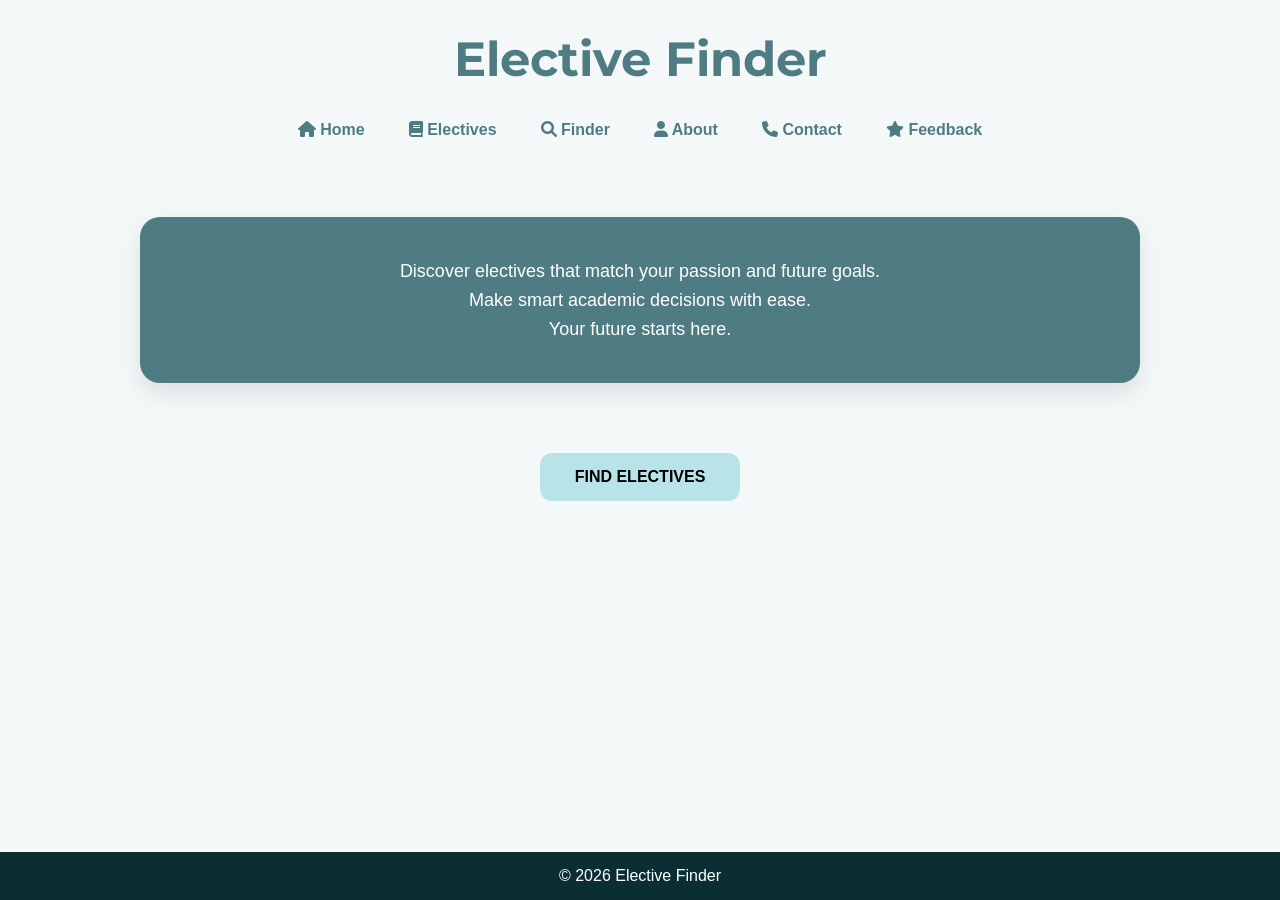
<file: index.html>
<!DOCTYPE html>
<html lang="en">
<head>
<meta charset="UTF-8">
<title>Elective Finder</title>

<link href="https://fonts.googleapis.com/css2?family=Montserrat:wght@400;700&display=swap" rel="stylesheet">
<link rel="stylesheet" href="style.css">
<link rel="stylesheet" href="https://cdnjs.cloudflare.com/ajax/libs/font-awesome/6.0.0/css/all.min.css">
<meta name="viewport" content="width=device-width, initial-scale=1.0">
</head>
<body>

<header>
<h1 class="logo">Elective Finder</h1>

<nav>
<a href="index.html"><i class="fas fa-home"></i> Home</a>
<a href="electives.html"><i class="fas fa-book"></i> Electives</a>
<a href="finder.html"><i class="fas fa-search"></i> Finder</a>
<a href="about.html"><i class="fas fa-user"></i> About</a>
<a href="contact.html"><i class="fas fa-phone"></i> Contact</a>
<a href="feedback.html"><i class="fas fa-star"></i> Feedback</a>
</nav>
</header>

<main>

<div class="intro-box">
Discover electives that match your passion and future goals.<br>
Make smart academic decisions with ease.<br>
Your future starts here.
</div>

<a href="electives.html" class="main-btn">FIND ELECTIVES</a>

</main>

  <footer>
    <p>© 2026 Elective Finder</p>
  </footer>
</body>
</html>
</file>
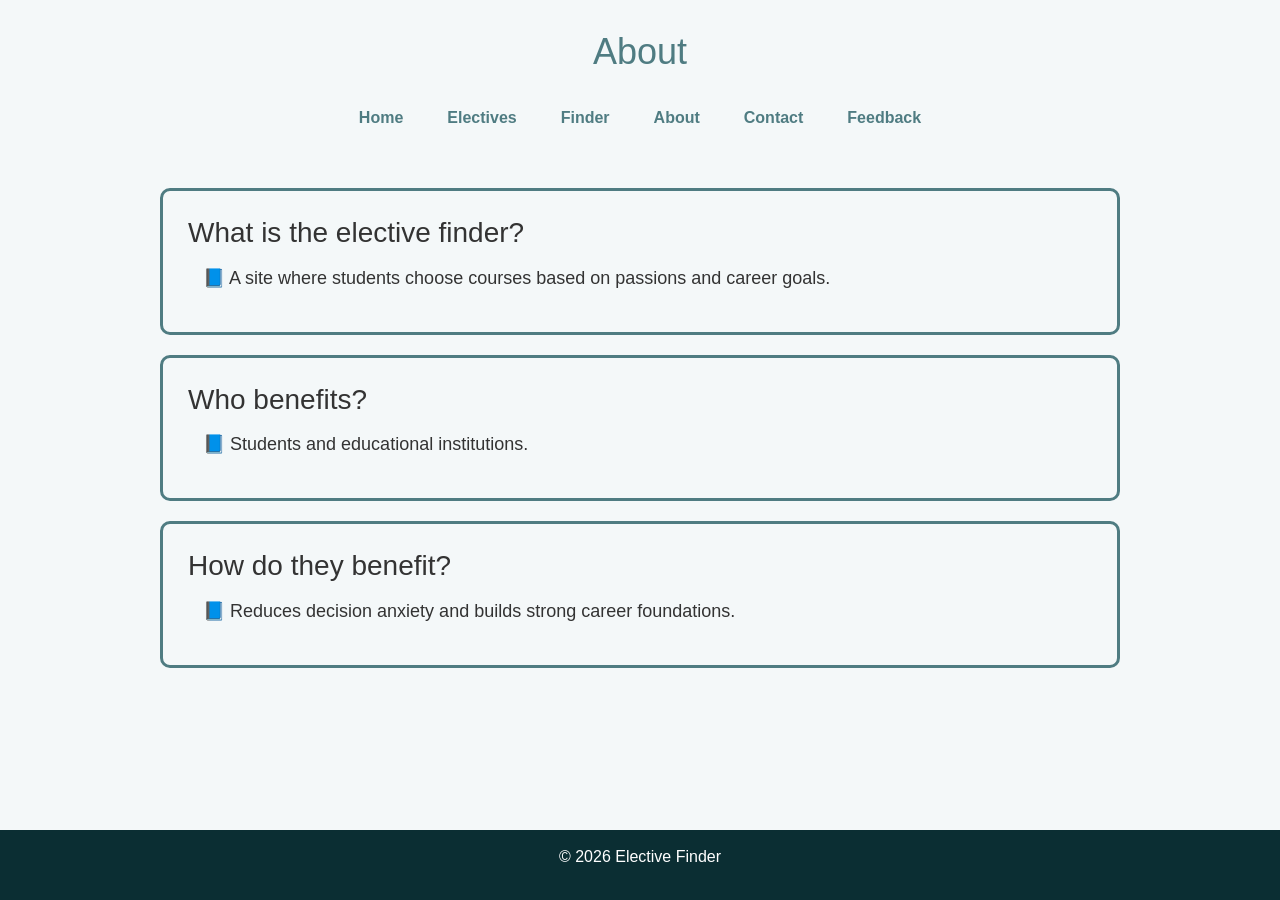
<file: about.html>
<!DOCTYPE html>
<html>
<head>
<title>About</title>
  <link href="https://cdn.jsdelivr.net/npm/bootstrap@5.3.2/dist/css/bootstrap.min.css" rel="stylesheet">
  <link rel="stylesheet" href="style.css">
  <meta name="viewport" content="width=device-width, initial-scale=1.0">
</head>

<body>

<header>
<h1 class="sub-title">About</h1>

<nav>
<a href="index.html">Home</a>
<a href="electives.html">Electives</a>
<a href="finder.html">Finder</a>
<a href="about.html">About</a>
<a href="contact.html">Contact</a>
<a href="feedback.html">Feedback</a>
</nav>
</header>

<main>

<div class="box">
<h3>What is the elective finder?</h3>
<p>📘 A site where students choose courses based on passions and career goals.</p>
</div>

<div class="box">
<h3>Who benefits?</h3>
<p>📘 Students and educational institutions.</p>
</div>

<div class="box">
<h3>How do they benefit?</h3>
<p>📘 Reduces decision anxiety and builds strong career foundations.</p>
</div>

</main>


  <footer>
    <p>© 2026 Elective Finder</p>
  </footer>
</body>
</html>
</file>
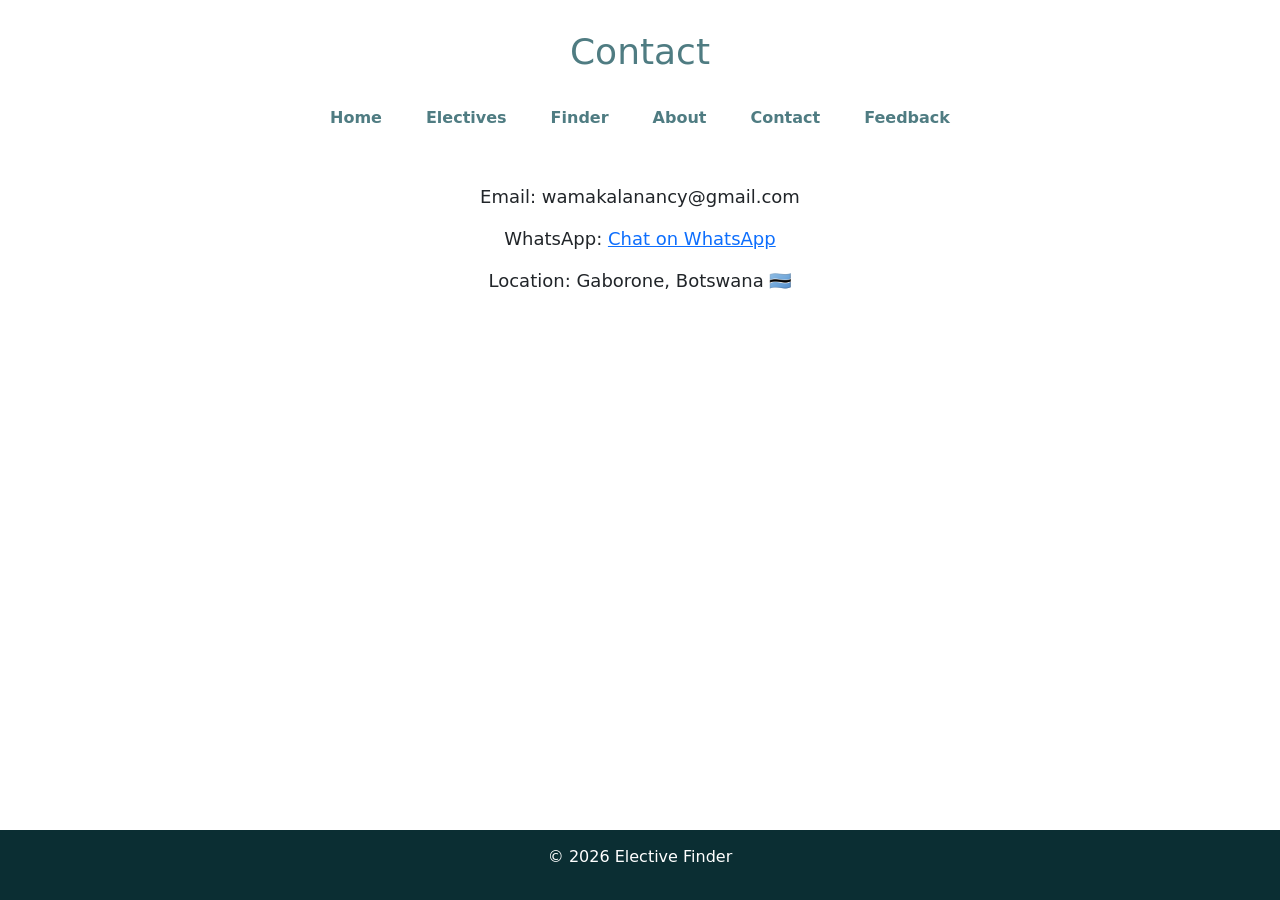
<file: contact.html>
<!DOCTYPE html>
<html>
<head>
<title>Contact</title>
<link rel="stylesheet" href="style.css">
  <meta name="viewport" content="width=device-width, initial-scale=1.0">
  <link href="https://cdn.jsdelivr.net/npm/bootstrap@5.3.2/dist/css/bootstrap.min.css" rel="stylesheet">
</head>

<body>

<header>
<h1 class="sub-title">Contact</h1>

<nav>
<a href="index.html">Home</a>
<a href="electives.html">Electives</a>
<a href="finder.html">Finder</a>
<a href="about.html">About</a>
<a href="contact.html">Contact</a>
<a href="feedback.html">Feedback</a>
</nav>
</header>

<main>

<p>Email: wamakalanancy@gmail.com</p>

<p>
WhatsApp:
<a href="https://wa.me/26778119183" target="_blank">Chat on WhatsApp</a>
</p>

<p>Location: Gaborone, Botswana 🇧🇼</p>

</main>

  <footer>
    <p>© 2026 Elective Finder</p>
  </footer>
</body>
</html>
</file>
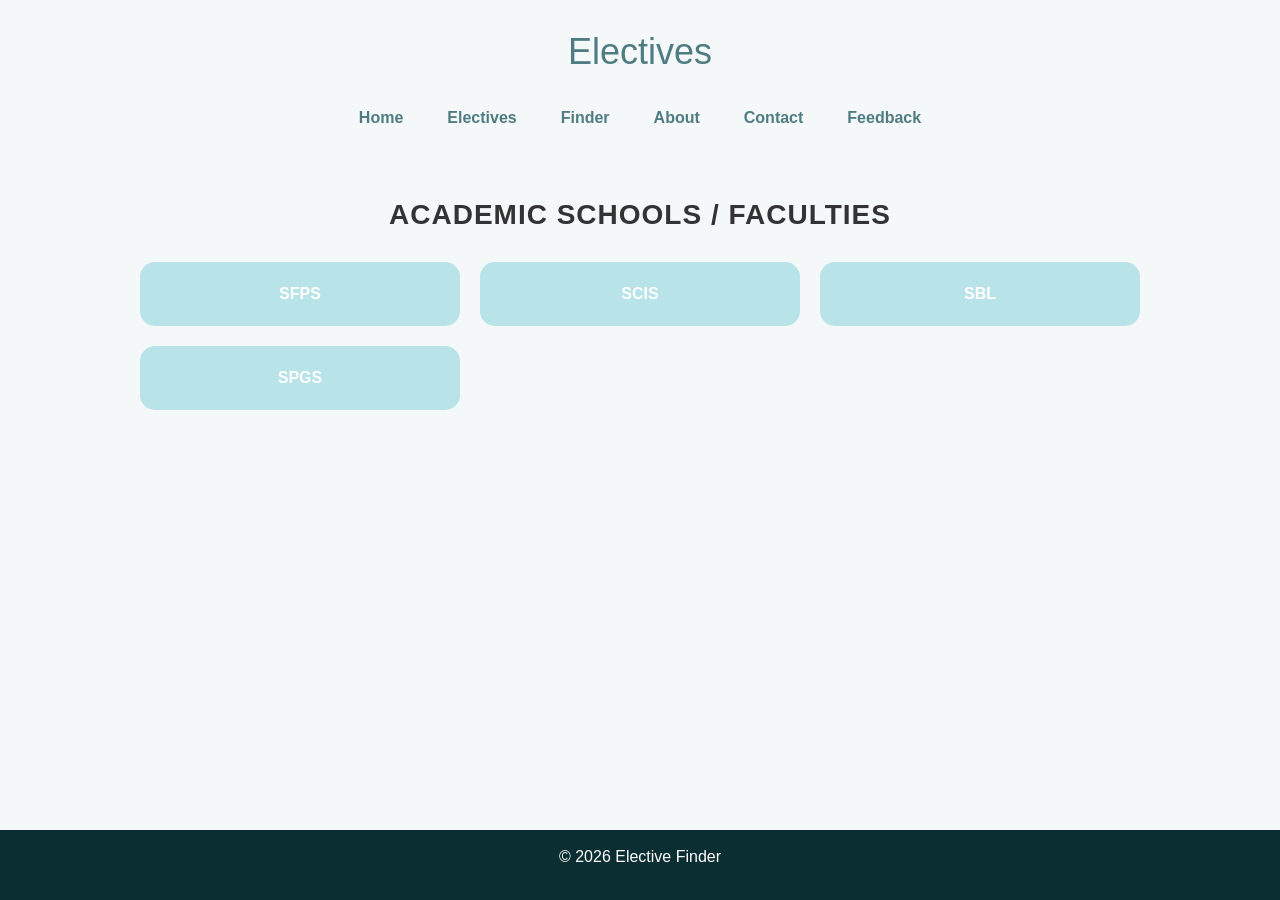
<file: electives.html>
<!DOCTYPE html>
<html>
<head>
<title>Electives</title>
  <link href="https://cdn.jsdelivr.net/npm/bootstrap@5.3.2/dist/css/bootstrap.min.css" rel="stylesheet">
<link rel="stylesheet" href="style.css">
<link rel="stylesheet" href="https://cdnjs.cloudflare.com/ajax/libs/font-awesome/6.0.0/css/all.min.css">
<meta name="viewport" content="width=device-width, initial-scale=1.0">
</head>

<body>

<header>
<h1 class="sub-title">Electives</h1>

<nav>
<a href="index.html">Home</a>
<a href="electives.html">Electives</a>
<a href="finder.html">Finder</a>
<a href="about.html">About</a>
<a href="contact.html">Contact</a>
<a href="feedback.html">Feedback</a>
</nav>
</header>

<main>

<h3 class="faculty-title">ACADEMIC SCHOOLS / FACULTIES</h3>

<div class="faculty-container">

<button onclick="goFinder('SFPS')">SFPS</button>
<button onclick="goFinder('SCIS')">SCIS</button>
<button onclick="goFinder('SBL')">SBL</button>
<button onclick="goFinder('SPGS')">SPGS</button>

</div>

</main>

<script src="script.js"></script>

  <footer>
    <p>© 2026 Elective Finder</p>
  </footer>
</body>
</html>
</file>
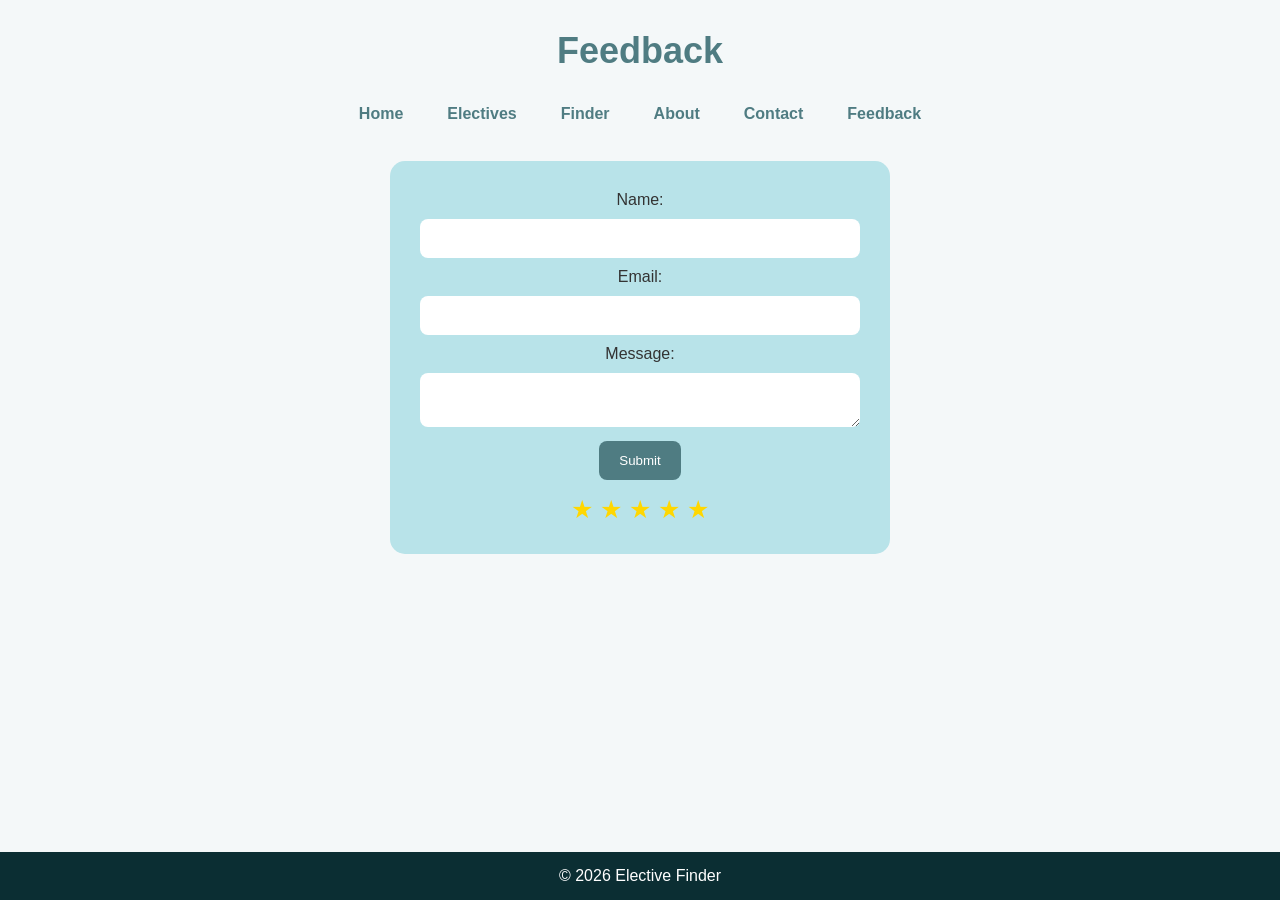
<file: feedback.html>
<!DOCTYPE html>
<html>
<head>
<title>Feedback</title>
<link rel="stylesheet" href="style.css">
  <meta name="viewport" content="width=device-width, initial-scale=1.0">
</head>

<body>

<header>
<h1 class="sub-title">Feedback</h1>

<nav>
<a href="index.html">Home</a>
<a href="electives.html">Electives</a>
<a href="finder.html">Finder</a>
<a href="about.html">About</a>
<a href="contact.html">Contact</a>
<a href="feedback.html">Feedback</a>
</nav>
</header>

<main>

<div class="card">

<form>
<label>Name:</label>
<input type="text" required>

<label>Email:</label>
<input type="email" required>

<label>Message:</label>
<textarea required></textarea>

<button type="submit">Submit</button>
</form>

<div class="stars">
★ ★ ★ ★ ★
</div>

</div>

</main>

  <footer>
    <p>© 2026 Elective Finder</p>
  </footer>
</body>
</html>
</file>
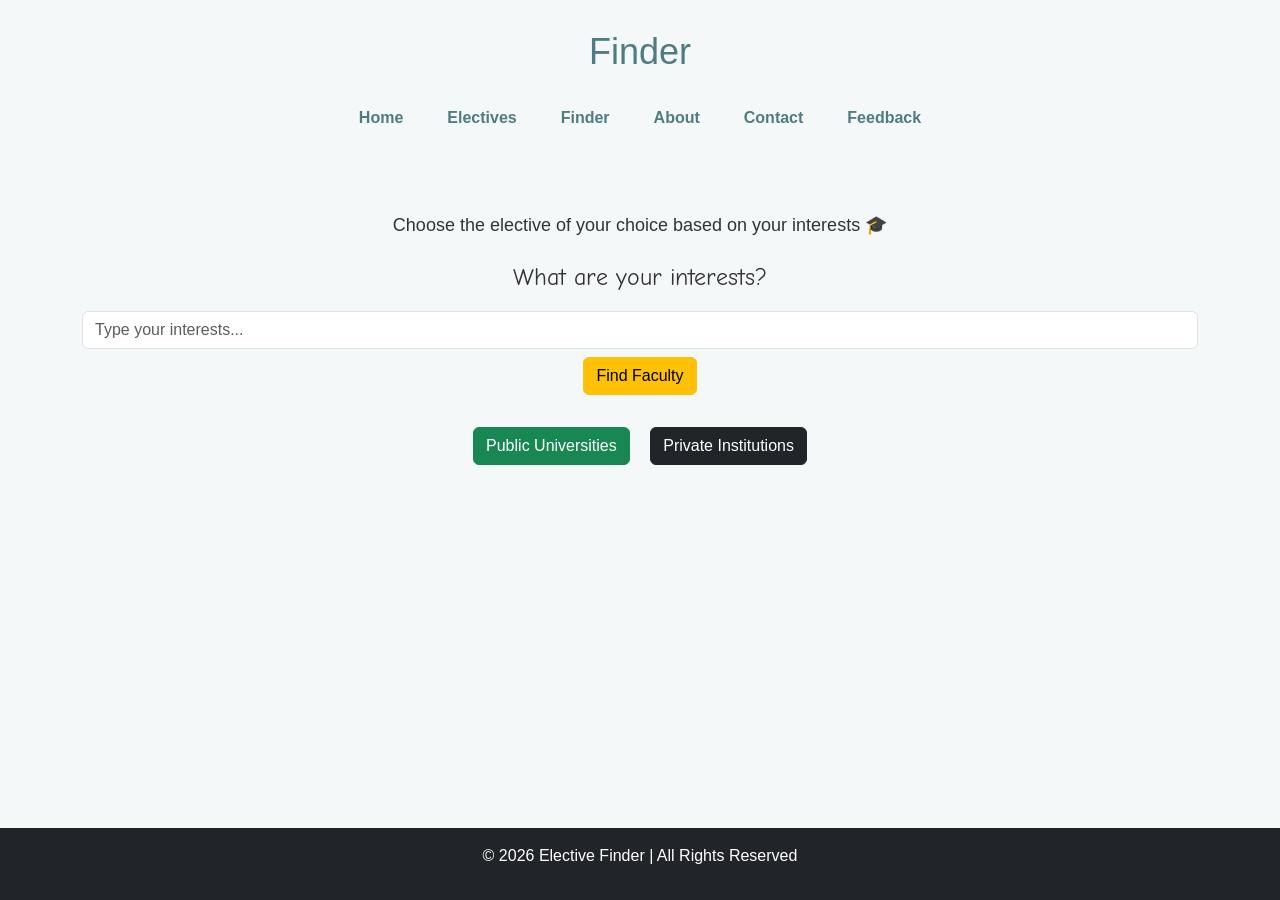
<file: finder.html>
<!DOCTYPE html>
<html lang="en">
<head>
  <meta charset="UTF-8">
  <title>Finder</title>

  <!-- Bootstrap -->
  <link href="https://cdn.jsdelivr.net/npm/bootstrap@5.3.0/dist/css/bootstrap.min.css" rel="stylesheet">

  <!-- Google Fonts (Awkward but Presentable) -->
  <link href="https://fonts.googleapis.com/css2?family=Comic+Neue:wght@700&display=swap" rel="stylesheet">

  <!-- Your CSS -->
  <link rel="stylesheet" href="style.css">

  <style>
    .interest-question {
      font-family: 'Comic Neue', cursive;
      font-size: 1.5rem;
      margin-bottom: 1rem;
    }
  </style>
</head>

<body>

<!-- HEADER -->
<header>
  <h1 class="sub-title">Finder</h1>
  <nav>
    <a href="index.html">Home</a>
    <a href="electives.html">Electives</a>
    <a href="finder.html">Finder</a>
    <a href="about.html">About</a>
    <a href="contact.html">Contact</a>
    <a href="feedback.html">Feedback</a>
  </nav>
</header>

<!-- MAIN -->
<main class="container mt-4 text-center">

  <p class="finder-text">
    Choose the elective of your choice based on your interests 🎓
  </p>

  <!-- INTEREST INPUT -->
  <div id="interest-section" class="mb-4">
    <p class="interest-question">What are your interests?</p>
    <input type="text" id="userInterest" class="form-control mb-2" placeholder="Type your interests...">
    <button class="btn btn-warning" onclick="suggestFaculty()">Find Faculty</button>
  </div>

  <!-- Suggested Faculty -->
  <div id="suggestedFaculty" class="mb-4"></div>

  <!-- Finder Content -->
  <div id="content"></div>

</main>

<!-- FOOTER -->
<footer class="text-center mt-5 p-3 bg-dark text-white">
  <p>&copy; 2026 Elective Finder | All Rights Reserved</p>
</footer>


<script>

// DATA (Simplified example; you can expand)
const data = {
  public: {
    "University of Botswana": {
      "Faculty of Business": {
        "Accounting": "Study of financial reporting and auditing.",
        "Marketing": "Focuses on promoting and selling products.",
        "Management": "Learn to manage organizations effectively.",
        "Tourism and Hospitality": "Study hospitality management and tourism."
      },
      "Faculty of Science": {
        "Computer Science": "Study of programming and systems.",
        "Biology": "Study of living organisms.",
        "Chemistry": "Study of chemicals and reactions.",
        "Mathematics": "Study of numbers and logic."
      },
      "Faculty of Education": {
        "Primary Education": "Training to teach at primary level.",
        "Languages Education": "Study language teaching."
      }
    }
  },
  private: {
    "Botho University": {
      "Faculty of Computing": {
        "Software Engineering": "Design and development of software.",
        "Data Science": "Analysis of data for insights."
      },
      "Faculty of Business and Accounting": {
        "Accounting": "Financial management and reporting.",
        "Business Management": "Learning business operations."
      }
    }
  }
};

// FUNCTION: Suggest Faculty based on interest
function suggestFaculty() {
  const input = document.getElementById("userInterest").value.toLowerCase();
  let matches = [];

  for (let type in data) {
    for (let inst in data[type]) {
      for (let fac in data[type][inst]) {
        // Check if faculty name or courses include interest keywords
        if (fac.toLowerCase().includes(input)) {
          matches.push(`${fac} at ${inst} (${type} university)`);
        } else {
          for (let course in data[type][inst][fac]) {
            if (course.toLowerCase().includes(input)) {
              matches.push(`${fac} at ${inst} (${type} university)`);
            }
          }
        }
      }
    }
  }

  let display = document.getElementById("suggestedFaculty");
  if (matches.length > 0) {
    display.innerHTML = `
      <h5>Suggested Faculties:</h5>
      <ul class="list-group">
        ${matches.map(m => `<li class="list-group-item">${m}</li>`).join("")}
      </ul>
    `;
  } else {
    display.innerHTML = `<p class="text-danger">No matching faculties found. Try another interest.</p>`;
  }
}

// EXISTING FINDER BUTTONS (Keep previous functions)
function showButtons(items, nextLevel) {
  let content = document.getElementById("content");
  content.innerHTML = "";
  for (let key in items) {
    content.innerHTML += `<button class="btn btn-primary m-2" onclick='${nextLevel}("${key}")'>${key}</button>`;
  }
}

function showMain() {
  document.getElementById("content").innerHTML = `
    <button class="btn btn-success m-2" onclick="showPublic()">Public Universities</button>
    <button class="btn btn-dark m-2" onclick="showPrivate()">Private Institutions</button>
  `;
}

function showPublic() { showButtons(data.public, "showInstitutionPublic"); }
function showPrivate() { showButtons(data.private, "showInstitutionPrivate"); }

function showInstitutionPublic(name) { showButtons(data.public[name], "showFacultyPublic"); }
function showInstitutionPrivate(name) { showButtons(data.private[name], "showFacultyPrivate"); }

function showFacultyPublic(faculty) {
  let inst = Object.keys(data.public).find(i => data.public[i][faculty]);
  showButtons(data.public[inst][faculty], "showCoursePublic");
}
function showFacultyPrivate(faculty) {
  let inst = Object.keys(data.private).find(i => data.private[i][faculty]);
  showButtons(data.private[inst][faculty], "showCoursePrivate");
}

function showCoursePublic(course) {
  for (let inst in data.public) {
    for (let fac in data.public[inst]) {
      if (data.public[inst][fac][course]) {
        document.getElementById("content").innerHTML = `
          <h4>${course}</h4>
          <p>${data.public[inst][fac][course]}</p>
          <button class="btn btn-secondary mt-3" onclick="showMain()">Back</button>
        `;
      }
    }
  }
}

function showCoursePrivate(course) {
  for (let inst in data.private) {
    for (let fac in data.private[inst]) {
      if (data.private[inst][fac][course]) {
        document.getElementById("content").innerHTML = `
          <h4>${course}</h4>
          <p>${data.private[inst][fac][course]}</p>
          <button class="btn btn-secondary mt-3" onclick="showMain()">Back</button>
        `;
      }
    }
  }
}

// INITIAL LOAD
showMain();

</script>

</body>
</html>
</file>
<file: style.css>
html, body {
    height: 100%;
}

body {
    display: flex;
    flex-direction: column;
}
/* RESET */
* {
    margin: 0;
    padding: 0;
    box-sizing: border-box;
}

/* BODY */
body {
    font-family: Arial, sans-serif;
    background: #f4f8f9;
    color: #333;
}

/* HEADER */
header {
    text-align: center;
    padding: 30px 20px;
}

/* LOGO */
.logo {
    font-family: 'Montserrat', sans-serif;
    font-size: 48px;
    color: #4F7C82;
    animation: zigzag 2s ease;
}

/* ZIGZAG */
@keyframes zigzag {
    0% { transform: translateX(400px); opacity: 0; }
    25% { transform: translateX(-60px); }
    50% { transform: translateX(30px); }
    75% { transform: translateX(-10px); }
    100% { transform: translateX(0); opacity: 1; }
}

/* NAV */
nav {
    margin-top: 25px;
    display: flex;
    justify-content: center;
    flex-wrap: wrap;
    gap: 20px;
}

nav a {
    text-decoration: none;
    color: #4F7C82;
    font-weight: bold;
    padding: 8px 12px;
    transition: 0.3s;
}

nav a:hover {
    background: #B8E3E9;
    border-radius: 8px;
}

/* MAIN */
main {
    width: 90%;
    max-width: 1000px;
    margin: auto;
    text-align: center;
}
main {
    flex: 1;
}

/* INTRO BOX */
.intro-box {
    background: #4F7C82;
    color: white;
    padding: 40px;
    margin: 40px auto;
    border-radius: 20px;
    font-size: 18px;
    line-height: 1.6;
    box-shadow: 0 10px 25px rgba(0,0,0,0.1);
}

/* BUTTON */
.main-btn {
    display: inline-block;
    margin-top: 30px;
    background: #B8E3E9;
    padding: 15px 35px;
    border-radius: 12px;
    font-weight: bold;
    text-decoration: none;
    color: #000;
    transition: 0.3s;
}

.main-btn:hover {
    transform: scale(1.05);
}

/* SUB TITLES */
.sub-title {
    font-size: 36px;
    color: #4F7C82;
    animation: slideDown 1s ease;
}

@keyframes slideDown {
    from { transform: translateY(-30px); opacity: 0; }
    to { transform: translateY(0); opacity: 1; }
}

/* FACULTY */
.faculty-title {
    margin: 30px 0;
    font-weight: bold;
    letter-spacing: 1px;
}

.faculty-container {
    display: grid;
    grid-template-columns: repeat(auto-fit, minmax(250px,1fr));
    gap: 20px;
}

.faculty-container button {
    background: #B8E3E9;
    padding: 20px;
    border: none;
    border-radius: 15px;
    font-weight: bold;
    cursor: pointer;
    transition: 0.3s;
}

.faculty-container button:hover {
    transform: translateY(-5px);
}

/* FINDER */
.finder-text {
    margin: 20px;
    font-size: 18px;
}

#courses p {
    background: white;
    padding: 15px;
    margin: 10px;
    border-radius: 10px;
    cursor: pointer;
    box-shadow: 0 5px 10px rgba(0,0,0,0.1);
}

/* SEARCH */
.interest-title {
    font-family: cursive;
    font-size: 16px;
    margin-top: 20px;
}

#searchInput {
    width: 80%;
    padding: 12px;
    margin: 15px;
    border-radius: 10px;
    border: 1px solid #ccc;
}

/* ABOUT BOXES */
.box {
    border: 3px solid #4F7C82;
    padding: 25px;
    margin: 20px;
    border-radius: 10px;
    text-align: left;
}

/* CONTACT */
main p {
    margin: 15px;
    font-size: 18px;
}

/* CARD */
.card {
    background: #B8E3E9;
    padding: 30px;
    border-radius: 15px;
    width: 90%;
    max-width: 500px;
    margin: auto;
}

/* FORM */
input, textarea {
    width: 100%;
    padding: 12px;
    margin: 10px 0;
    border-radius: 8px;
    border: none;
}

button {
    padding: 12px 20px;
    background: #4F7C82;
    color: white;
    border: none;
    border-radius: 8px;
    cursor: pointer;
}

/* STARS */
.stars {
    margin-top: 15px;
    font-size: 25px;
    color: gold;
}

/* FOOTER */
footer {
    margin-top: 60px;
    padding: 15px;
    background: #0B2E33; /* corrected color */
    color: white;
    text-align: center;
}

/* RESPONSIVE */
@media (max-width: 600px) {
    .logo {
        font-size: 32px;
    }
}
</file>
